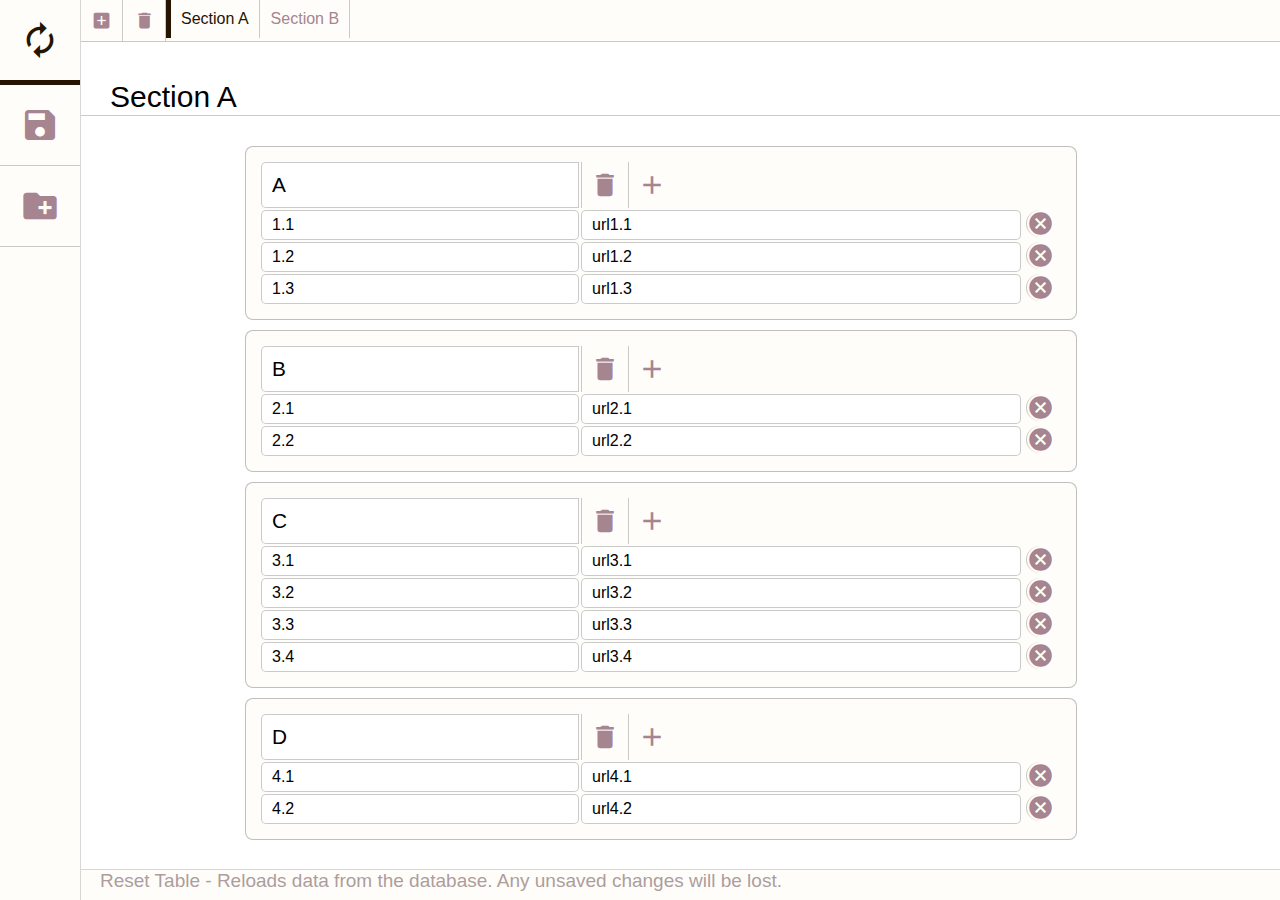
<file: admin.html>
<html>
<head>
</head>
<title>Define Sheets</title>
<script
  src="https://code.jquery.com/jquery-3.3.1.min.js"
  integrity="sha256-FgpCb/KJQlLNfOu91ta32o/NMZxltwRo8QtmkMRdAu8="
  crossorigin="anonymous"></script>
<link rel="stylesheet" href="admin.css"/>
<link href="https://fonts.googleapis.com/icon?family=Material+Icons" rel="stylesheet">
<body>
    <!--
    <div class="authBox">
        <div class="authInputContainer">
            <input class="authInput authUser" placeholder="Username"/>
            <input class="authInput authPass" placeholder="Password"/>
            <div class="authButton" onclick="auth();">Sumbit</div>
        </div>
    </div>
    -->
    <div class="toolTips">
        Tooltips
    </div>
    <div class="sectionBar">
        <i class="material-icons sectionButton addSectionButton" onclick="addSection();" onmouseover="toolTips('Add new Section');">add_box</i>
        <div class="sectionButton secID0" onclick="section(0);" onmouseover="toolTips('Goto Section');">Section A</div><div class="sectionButton secID1"  onclick="section(1)" onmouseover="toolTips('Goto Section');">Section B</div>
    </div>
    <input class="sectionName" onchange="renameSection()" onmouseover="toolTips('Change name of current Section');" value="">
    <div class="buttonPanel">
        <i class="material-icons sideButton loadTableButton" onclick="loadTable()" onmouseover="toolTips('Reset Table - Reloads data from the database. Any unsaved changes will be lost.');">autorenew</i>
        <i class="material-icons sideButton saveTableButton" onclick="saveTable()" onmouseover="toolTips('Save data onto the Database');">save</i>
        <i class="material-icons sideButton addGroupButton" onclick="addGroup()" onmouseover="toolTips('Add a new Group');">create_new_folder</i>
    </div>
    <div class="body"></div>
</body>
<script src="admin.js"></script>
</body>
</file>
<file: admin.css>
.clearfix::after { 
    content: " ";
    display: block; 
    height: 0; 
    clear: both;
}
/*SCROLLBAR JAZZ*/
::-webkit-scrollbar {
  width: 10px;
  
}
::-webkit-scrollbar-track {
  background: #fffdfa;
  border-left: solid 1px rgba(130,130,130,0.3);
}
::-webkit-scrollbar-thumb {
  background: #a68490;
}
::-webkit-scrollbar-thumb:hover {
  background: #261400;
}

.toolTips{
    position: fixed;
    z-index: 2;
    left: 0px;
    bottom: 0px;
    width: 100%;
    height: 30px;
    padding-top: 0px;
    padding-left: 100px;
    font-size: 19px;
    font-family: 'Segoe UI', Tahoma, Geneva, Verdana, sans-serif;
    background-color: #fffdfa;
    border-top: solid 1px rgba(130,130,130,0.3);
    color: #ad9d9d;
}
.sectionBar{
    position: fixed;
    z-index: 2;
    left: 0px;
    top: 0px;
    min-width: 500px;
    width: 100%;
    padding-left: 80px;
    font-size: 19px;
    font-family: 'Segoe UI', Tahoma, Geneva, Verdana, sans-serif;
    background-color: #fffdfa;
    border-bottom: solid 1px rgba(150,150,150,0.5);
}
.sectionButton{
    display: inline-block;
    width: auto;
    min-width: 21px;
    font-size: 16px;
    padding:10px;
    border-left: solid 1px rgba(150,150,150,0);
    border-right: solid 1px rgba(150,150,150,0.5);
    transition: all 0.2s ease-in-out;
    cursor: pointer;
    color:#a68490;
    float: left;
}
.sectionButton:hover{
    border-left: solid 5px #261400;
    color:#261400;
}
.addSectionButton{
    font-size: 21px !important;
    float: left;
    margin: 0px;
}
.removeSectionButton{
    font-size: 21px !important;
}
.sectionButtonActive{
    border-left: solid 5px #261400 !important;
    color:#261400;
}
body{
    margin:0px;
    overflow-y: scroll;
}
.buttonPanel{
    position: fixed;
    z-index: 3;
    left: 0px;
    top: 0px;
    background-color: #fffdfa;
    display: inline-block;
    width: 80px;
    min-height: 100%;
    min-width: 30px;
    border-right: solid 1px rgba(130,130,130,0.3);
}
.sectionName{
    width: 100%;
    display: block;
    padding-left: 110px;
    padding-top:80px;
    font-size: 30px;
    font-family: 'Segoe UI', Tahoma, Geneva, Verdana, sans-serif;
    border:none;
    border-bottom: solid 1px rgba(150,150,150,0.5);
    transition: all 0.2s ease-in-out;
}
.sectionName:hover{
    border-bottom: solid 5px rgba(200,200,200,0.8);
}
.sectionName:focus{
    border-bottom: solid 5px rgba(200,200,200,0.8);
}
.body{
    z-index: 1;
    left: 0px;
    top: 0px;
    padding-left: 80px;
    width: 90%;
    height: auto;
    text-align: center;
    margin-top:20px;
    padding-bottom: 50px;
}
.group{
    background-color: #fffdfa;
    display: inline-block;
    width: auto;
    min-width: 800px;
    padding:15px;
    border: solid 1px rgba(130,130,130,0.5);
    border-radius: 8px;
    margin-top: 10px;
    margin-left: 10px;
}
.sheet{
    margin-top: 5px;
    display:block;
    margin: auto;
    width: auto;
    font-family: 'Segoe UI', Tahoma, Geneva, Verdana, sans-serif;
}
.groupNameInput{
    display: block;
    padding: 10px;
    padding-left: 10px;
    font-size: 1.3em;
    float: left;
    width: 39.7%;
    background-color: rgba(255,255,255,1);
    border: solid 1px rgba(150,150,150,0.5);
    border-radius: 5px;
    border-top-right-radius: 0px;
    border-bottom-right-radius: 0px;
    margin-right: 0.3%;
}
.nameInput{
    margin-top: 2px;
    padding: 5px;
    padding-left: 10px;
    font-size: 1em;
    width: 39.7%;
    float: left;
    background-color: rgba(255,255,255,1);
    margin-right: 0.3%;
    border: solid 1px rgba(150,150,150,0.5);
    border-radius: 5px;
}
.urlInput{
    margin-top: 2px;
    padding: 5px;
    padding-left: 10px;
    font-size: 1em;
    float: left;
    width: 55%;
    background-color: rgba(255,255,255,1);
    border: solid 1px rgba(150,150,150,0.5);
    border-radius: 5px;
}
.cancelButton{
    text-align: left;
    float: left;
    margin-top: 2px;
    margin-left: 5px;
    font-size: 27px !important;
    width: 27px;
    height: 27px;
    transition: all 0.2s ease-in-out;
    color:#a68490;
    cursor: pointer;
    border-left: solid 1px rgba(150,150,150,0.5);
    border-radius: 50%;
    
}
.cancelButton:hover{
    color:#261400;
    border-left: solid 4px #261400;
}
.sideButton{
    display: block;
    width: auto;
    margin: auto;
    font-size: 40px !important;
    padding:20px;
    border-bottom: solid 1px rgba(150,150,150,0.5);
    transition: all 0.2s ease-in-out;
    cursor: pointer;
    color:#a68490;
    opacity: 1;
}
.sideButton:hover{
    color:#261400;
    border-bottom: solid 5px #261400;
}
.sideButtonProgress{
    animation: waiting 1s infinite;
    pointer-events: none;
}
@keyframes waiting {
  0%{
  }
  50%{
    background-color: #dadada;
    color: #484848;
    color: #da3344;
    color: #33aa44;
  }
  100%{
  }
}
.cardButton{
    display: inline-block;
    width: auto;
    float:left;
    font-size: 30px !important;
    padding:8px;
    border-left: solid 1px rgba(150,150,150,0.5);
    transition: all 0.2s ease-in-out;
    cursor: pointer;
    color:#a68490;
}
.cardButton:hover{
    color:#261400;
    border-left: solid 4px #261400;
}
.authBox{
    position: fixed;
    left:0;
    top:0;
    width: 100%;
    height: 100%;
    transition: all 0.5s ease-in-out;
    background-color: #000000;
    opacity: 0.9;
    z-index: 5;
}
.authBoxHide{
    pointer-events: none;
    opacity: 0;
}
.authInputContainer{
    display: block;
    width: 50%;
    margin: auto;
    margin-top:40vh;
}
.authInput{
    display: block;
    font-size: 30px;
    font-family: 'Segoe UI', Tahoma, Geneva, Verdana, sans-serif;
    padding:10px;
    width: 100%;
    margin-top: 10px;
    border: solid 0px;
    border-left: solid 0px #009688;
    transition: all 0.2s ease-in-out;
}
.authInput:hover{
    border-left: solid 10px #009688;
}
.authInput:focus{
    border-left: solid 10px #009688;
}
.authButton{
    display: block;
    font-size: 30px;
    font-family: 'Segoe UI', Tahoma, Geneva, Verdana, sans-serif;
    padding:10px;
    width: 300px;
    text-align: center;
    margin-top: 10px;
    background-color: #fafafa;
    float: right;
    cursor: pointer;
    border-left: solid 0px #009688;
    transition: all 0.2s ease-in-out;
}
.authButton:hover{
    width: 290px;
    border-left: solid 10px #009688;
}
</file>
